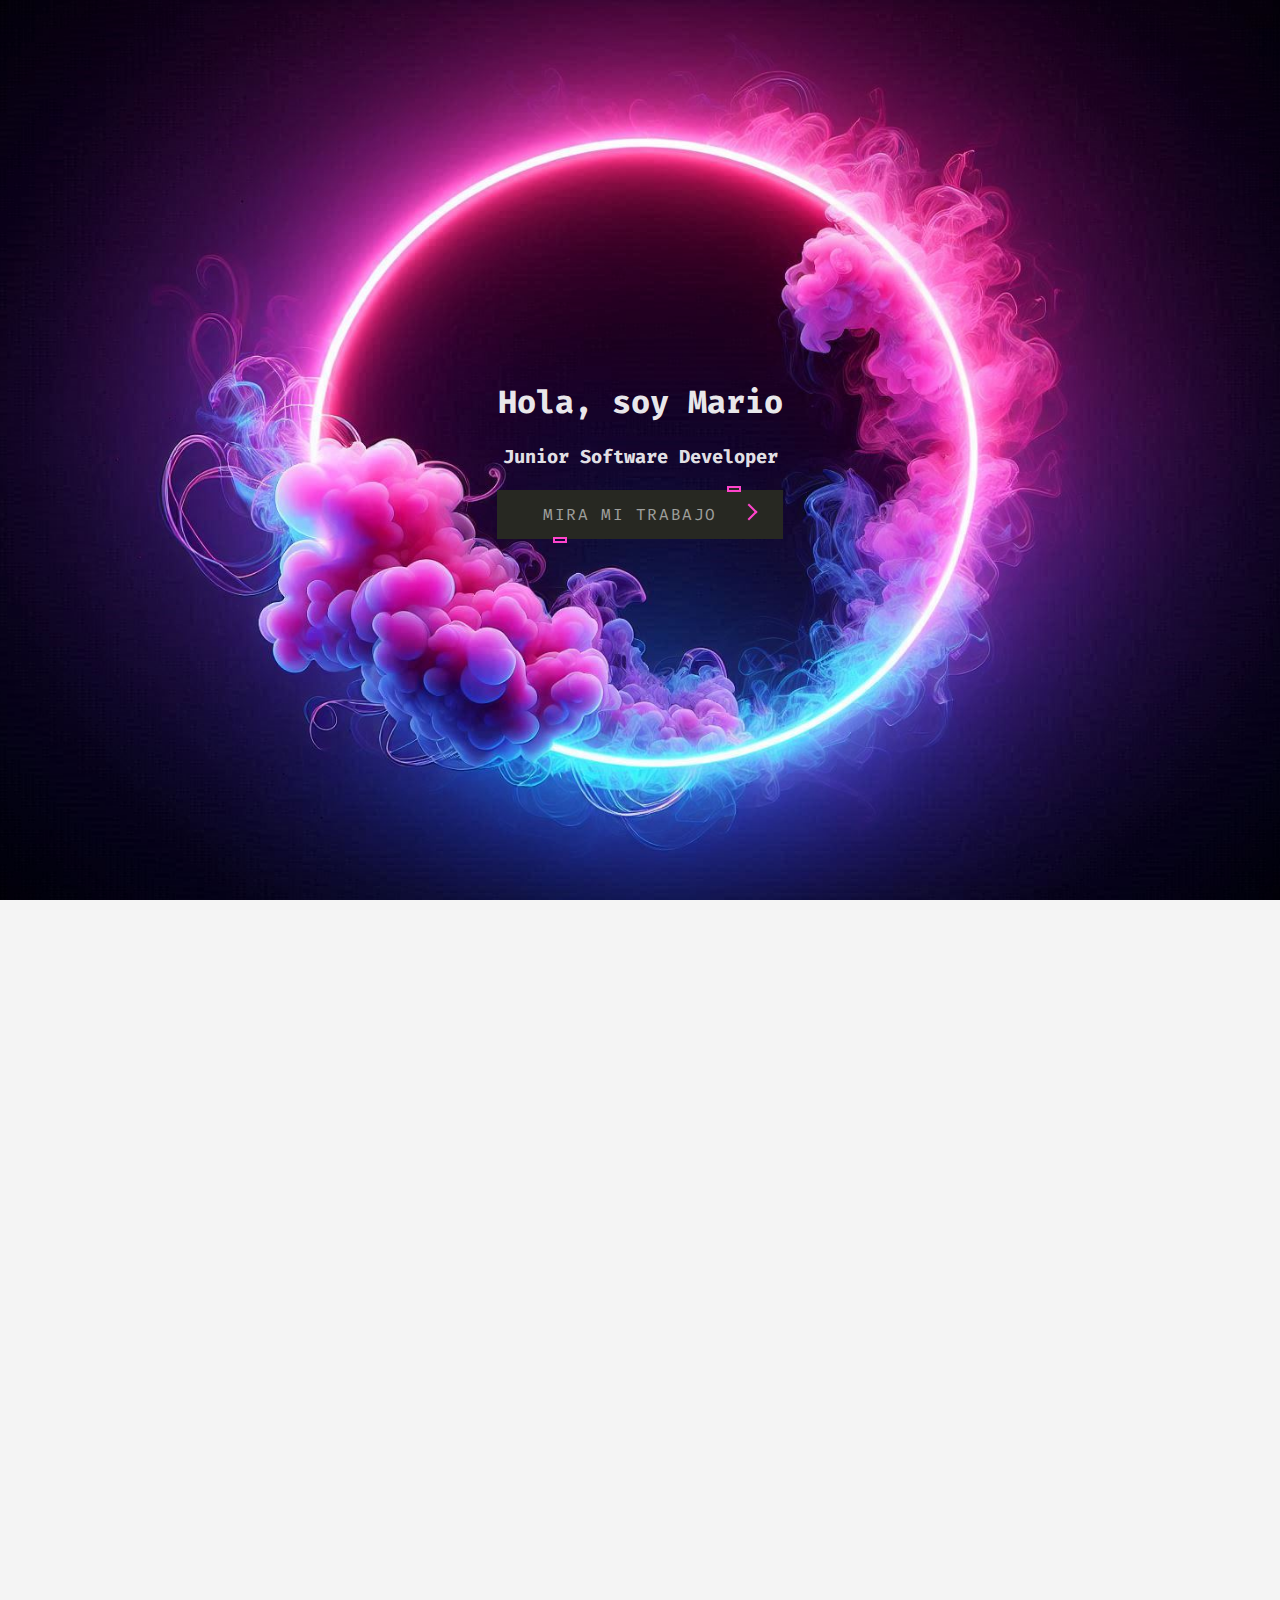
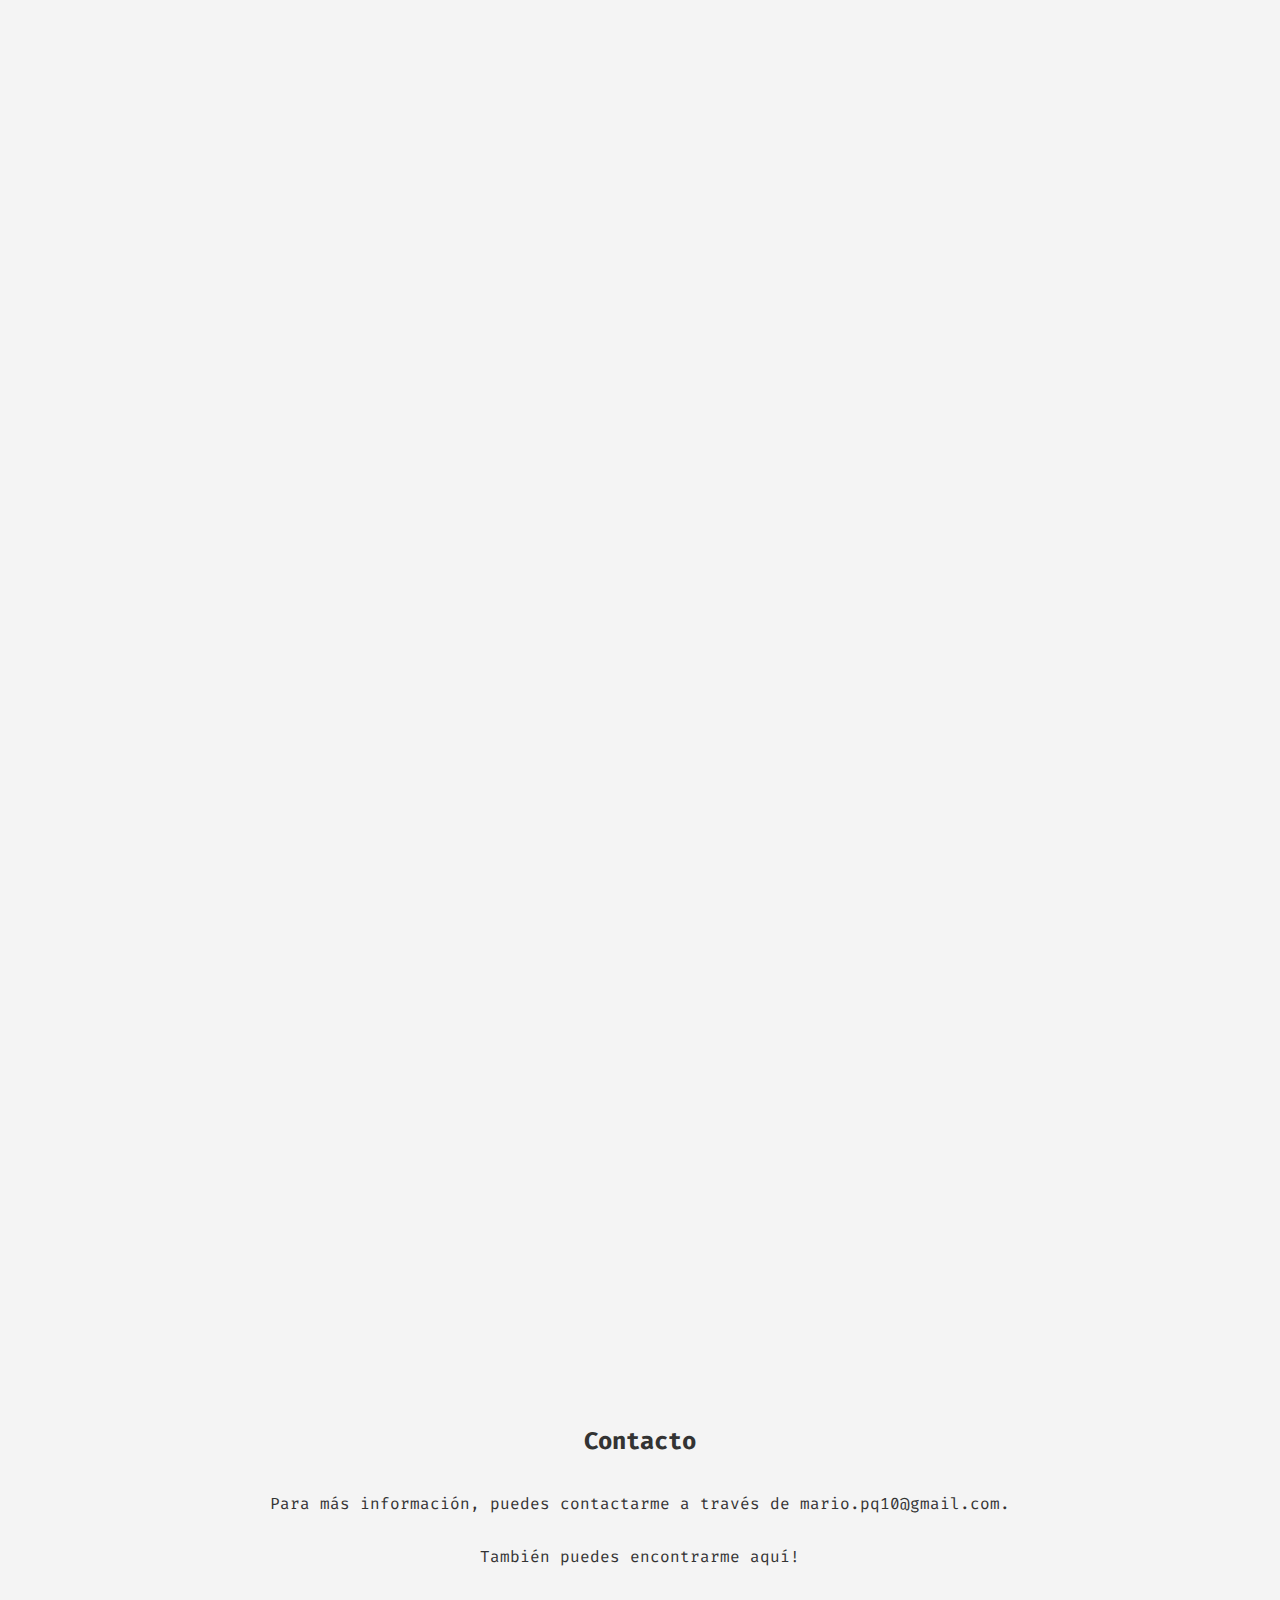
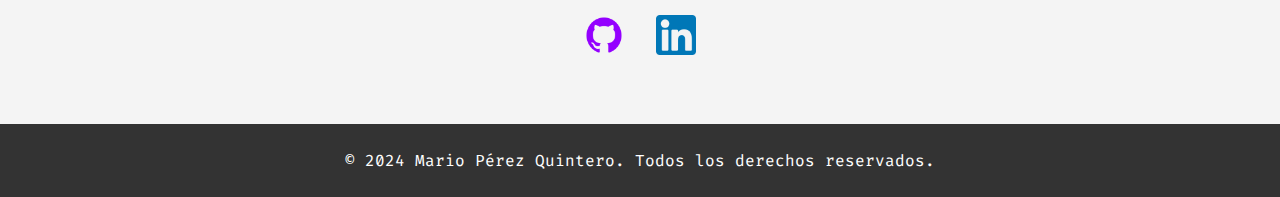
<file: index.html>
<!DOCTYPE html>
<html lang="en">

<head>
    <script async src="https://www.googletagmanager.com/gtag/js?id=G-R037C4QRF4"></script>
<script>
  window.dataLayer = window.dataLayer || [];
  function gtag(){dataLayer.push(arguments);}
  gtag('js', new Date());

  gtag('config', 'G-R037C4QRF4');
</script>
    <meta charset="UTF-8">
    <meta name="viewport" content="width=device-width, initial-scale=1.0">
    <title>Mario</title>
    <link rel="stylesheet" href="estilos.css">
    <link href="https://fonts.googleapis.com/css2?family=Fira+Code:wght@400;500;600&display=swap" rel="stylesheet">
    <link rel="stylesheet" href="https://unpkg.com/swiper/swiper-bundle.min.css">
    <link rel="icon" href="res/favicon.png" type="image/x-icon">
</head>
<body>
    <header id="header" style="display: none;">
        <div class="containerH">
            <nav>
                <ul class="nav-links">
                    <li><a href="#home" data-en="Home" data-es="Inicio"></a></li>
                    <li><a href="#about" data-en="About Me" data-es="Sobre Mí"></a></li>
                    <li><a href="#projects" data-en="Projects" data-es="Proyectos"></a></li>
                    <li><a href="#contact" data-en="Contact" data-es="Contacto"></a></li>
                </ul>
            </nav>
            <div id="language-toggle" class="toggle">
                <div class="toggle-circle"></div>
            </div>
        </div>
    </header>

    <section id="home">
        <div class="background"></div>
        <div class="content container">
            <h1 data-en="Hi, I'm Mario" data-es="Hola, soy Mario" style="color: rgba(255, 255, 255, 0.907);"></h1>
            <h3 data-en="Junior Software developer" data-es="Junior Software Developer"
                style="color: rgba(255, 255, 255, 0.9);">
                </h2>
                <a href="#about">
                    <button class="custom-button" style="--clr:#FF44CC"><span data-en="View my work"
                            data-es="Mira mi trabajo"></span><i></i></button>
                </a>
        </div>
    </section>

    <section id="about">
        <h2 id="section-title" data-en="About Me" data-es="Sobre Mí"></h2>
        <div class="about-container">
            <div class="left-column">
                <div class="profile-image-carousel">
                    <!-- <img src="res/mario1.jpg" alt="Mario" class="profile-image"> -->
                    <img src="res/mario5.jpeg" alt="Mario" class="profile-image">
                    <img src="res/mario6.jpeg" alt="Mario" class="profile-image">
                    <img src="res/mario2.jpg" alt="Mario" class="profile-image">
                    <img src="res/mario3.jpg" alt="Mario" class="profile-image">
                    <img src="res/mario4.jpeg" alt="Mario" class="profile-image">
                    <!-- Agrega más imágenes según sea necesario -->
                </div>
                <p class="description"
                    data-en="I'm a Junior Software Developer with a deep passion for technology, programming, and video games."
                    data-es="Soy Desarrollador de Software Junior con una profunda pasión por la tecnología, la programación y los videojuegos.">
                </p>
            </div>
            <div class="center-column">
                <h3 data-en="Technologies I Use" data-es="Tecnologías que uso"></h3>
                <ul class="tech-list">
                    <li><img src="res/html.png" alt="HTML5"><progress id='p1' value='0' max='100'
                            data-target='80'></progress></li>
                    <li><img src="res/css3.png" alt="CSS3"><progress id='p2' value='0' max='100'
                            data-target='80'></progress></li>
                    <li><img src="res/angular.png" alt="Angular"><progress id='p3' value='0' max='100'
                            data-target='80'></progress></li>
                    <li><img src="res/ionic.png" alt="Ionic"><progress id='p4' value='0' max='100'
                            data-target='75'></progress></li>
                    <li><img src="res/node.png" alt="Node JS"><progress id='p5' value='0' max='100'
                            data-target='70'></progress></li>
                    <li><img src="res/ts.png" alt="TypeScript"><progress id='p6' value='0' max='100'
                            data-target='70'></progress></li>
                    <li><img src="res/react.png" alt="React"><progress id='p7' value='0' max='100'
                            data-target='60'></progress></li>
                    <li><img src="res/java.png" alt="Java"><progress id='p8' value='0' max='100'
                            data-target='60'></progress></li>
                </ul>
            </div>
        </div>
    </section>

    <section id="projects">
        <div class="container">
            <h2 id="section-title" data-en="Projects" data-es="Proyectos" style="color: rgba(0, 0, 0, 0.695);">
            </h2>
            <!-- Swiper -->
            <div class="swiper-container">
                <div class="swiper-wrapper">
                    <div class="swiper-slide">
                        <div class="project">
                            <h3 class="project-title">Farmamálaga</h3>
                            <div class="project-gallery">
                                <img src="res/farma1.png" alt="Farmamálaga Image 1">
                                <img src="res/farma2.png" alt="Farmamálaga Image 2">
                                <img src="res/farma4.png" alt="Farmamálaga Image 4">
                                <img src="res/farma5.png" alt="Farmamálaga Image 5">
                            </div>
                            <div id="project-description">
                                <p class="project-description" data-en="Ionic Project"
                                    data-es="Proyecto de Ionic, gestiona las comunicaciones entre Laboratorio Farmacéutico y Farmacia, los cuales emiten pedidos al Laboratorio.">
                                </p>
                            </div>
                            <div class="modal-btn btn-three">
                                <span>+ info</span>
                            </div>
                        </div>
                    </div>
                    <div class="swiper-slide">
                        <div class="project">
                            <h3 class="project-title">FilmApp</h3>
                            <div class="project-gallery">
                                <img src="res/filmapp.PNG" alt="Farmamálaga Image 1">

                            </div>
                            <div id="project-description">
                                <p class="project-description" data-en="Angular Project based in IMDB"
                                    data-es="Primer proyecto de Angular, se conecta a una Api de TMDB, de la cual sacamos las peliculas. Conecta a una base de datos Mysql a través de php, se genera un token e iniciamos sesión.">
                                </p>
                            </div>

                        </div>
                    </div>
                    <div class="swiper-slide">
                        <div class="project">
                            <h3 class="project-title">AppTorremolinos</h3>
                            <div class="project-gallery">
                                <img src="res/django1.PNG" alt="Farmamálaga Image 1">
                                <img src="res/django2.PNG" alt="Farmamálaga Image 2">
                                <img src="res/django3.PNG" alt="Farmamálaga Image 4">
                                <img src="res/django4.PNG" alt="Farmamálaga Image 5">
                            </div>
                            <div id="project-description">
                                <p class="description" data-en="
                            Django project that manages the data of a sports center"
                                    data-es="Proyecto Django que gestiona los datos de un polideportivo."></p>
                            </div>

                        </div>
                    </div>

                    <!-- Añade más proyectos como swiper-slide según sea necesario -->
                </div>
                <!-- Controles de navegación -->
                <div class="swiper-button-next" style="color: #a34caf"><img src="res/arrow.png"> </div>
                <div class="swiper-button-prev" style="color: #a34caf"> <img src="res/arrow.png"> </div>
                <div id="myModal" class="modal">
                    <div class="modal-content">
                      <span class="close" style="cursor: pointer;">&times;</span>
                      <h2 data-en="
                      Information"
                              data-es="Información"></h2>
                      <p class="project-description" data-en="This project use Firebase as realtime database to change the state of the pharmacy contract also MySql database to save the users data, like contracts, images, petitions..."
                              data-es="Este proyecto usa Firebase como realtime database para cambiar el estado del contrato, tambien usa una base de datos Mysql para guardar datos de usuario como los contratos, imagenes, solicitudes..."></p>
                      <p data-en="Click here to see a short display." data-es="Clica aquí para ver una breve presentación."></p>
                      <button id="downloadBtn" data-en="See display." data-es="Ir al archivo"></button>
                    </div>
                  </div>
            </div>
        </div>
    </section>

    <section id="contact">
        <div class="contact-container">
            <h2 id="contact-title" data-en="Contact" data-es="Contacto"></h2>
            <p data-en="For more information, you can contact me at mario.pq10@gmail.com."
                data-es="Para más información, puedes contactarme a través de mario.pq10@gmail.com."></p>
            <p data-en="You can also find me here!"
                data-es="También puedes encontrarme aquí!"></p>
                <div class="icon-container">
                    <a href="https://github.com/Mariopq10" class="icon-link">
                        <img class="icon" src="res/git.png" alt="GitHub">
                    </a>
                    <a href="https://www.linkedin.com/in/mario-pérez-quintero-986405238" class="icon-link">
                        <img class="icon" src="res/linkedin2.png" alt="LinkedIn">
                    </a>
                </div>

                
        </div>
    </section>

    <footer>
        <div class="container">
            <p data-en="&copy; 2024 Mario Pérez Quintero. All rights reserved."
                data-es="&copy; 2024 Mario Pérez Quintero. Todos los derechos reservados."></p>
        </div>
    </footer>

    <script src="file.js"></script>
    <script src="https://unpkg.com/swiper/swiper-bundle.min.js"></script>
    <script>
        document.addEventListener('DOMContentLoaded', function () {
            var swiper = new Swiper('.swiper-container', {
                navigation: {
                    nextEl: '.swiper-button-next',
                    prevEl: '.swiper-button-prev',
                },
                loop: true, // Opcional: Hace que el slider sea infinito
            });
        });
    </script>
</body>

</html>
</file>
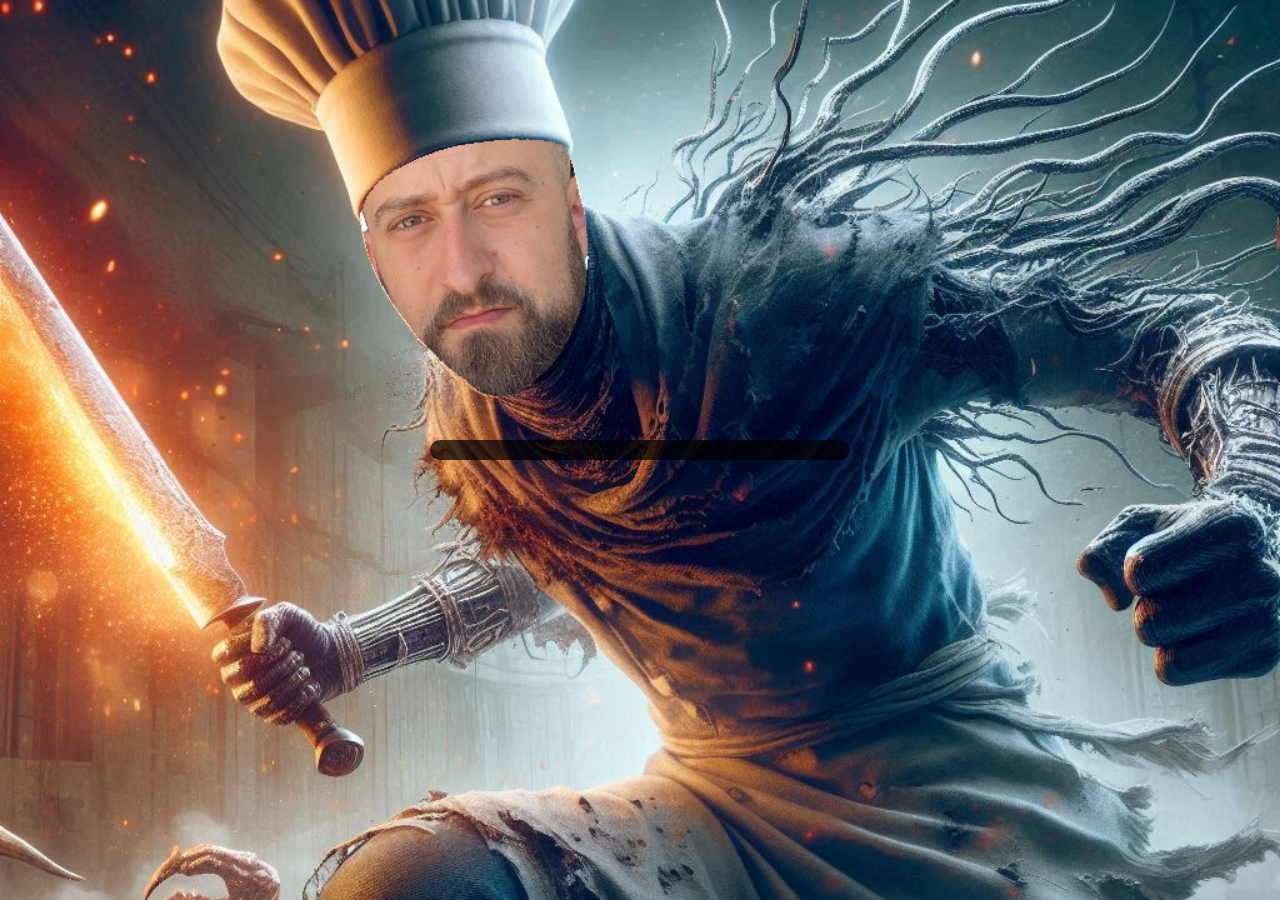
<file: pinipon/index.html>
<!DOCTYPE html>
<html lang="es">
<head>
    <meta charset="UTF-8">
    <meta name="viewport" content="width=device-width, initial-scale=1.0">
    <title>PiniTV</title>
    <style>
        body {
            margin: 0;
            padding: 0;
            display: flex;
            justify-content: center;
            align-items: center;
            height: 100vh;
            background: url('pini.png') no-repeat center center fixed;
            background-size: cover;
            font-family: Arial, sans-serif;
            overflow: hidden; /* Para evitar el desplazamiento en móviles */
        }
        #contador {
            text-align: center;
            font-size: 1.5rem;
            background: rgba(0, 0, 0, 0.7); /* Fondo semitransparente */
            color: white;
            padding: 10px;
            border-radius: 10px;
            cursor: pointer;
            width: 90%; /* Ajuste de ancho para móviles */
            max-width: 400px;
        }
        /* Estilo del modal */
        .modal {
            display: none; /* Oculto por defecto */
            position: fixed;
            z-index: 1;
            left: 0;
            top: 0;
            width: 100%;
            height: 100%;
            overflow: auto;
            background-color: rgba(0, 0, 0, 0.8); /* Fondo semitransparente */
            justify-content: center;
            align-items: center;
        }
        .modal-content {
            background-color: #fefefe;
            margin: auto;
            padding: 20px;
            border: 1px solid #888;
            width: 80%;
            max-width: 300px; /* Ajuste de ancho para móviles */
            text-align: center;
            border-radius: 10px;
            box-sizing: border-box;
        }
        .close {
            color: #aaa;
            float: right;
            font-size: 24px; /* Tamaño reducido para móviles */
            font-weight: bold;
        }
        .close:hover,
        .close:focus {
            color: black;
            text-decoration: none;
            cursor: pointer;
        }
    </style>
</head>
<body>
    <div id="contador"></div>

    <!-- Modal -->
    <div id="miModal" class="modal">
        <div class="modal-content">
            <span class="close">&times;</span>
            <p>El tiempo corre pinillo, espabila SinLuz.</p>
        </div>
    </div>

    <!-- Audio -->
    <audio id="pinisong" src="pinisong2.mp3" preload="auto"></audio>

    <script>
        function iniciarContador() {
            const fechaObjetivo = new Date('2024-06-21T12:00:00').getTime();
            const contadorElemento = document.getElementById('contador');

            function actualizarContador() {
                const ahora = new Date().getTime();
                const diferencia = fechaObjetivo - ahora;

                const dias = Math.floor(diferencia / (1000 * 60 * 60 * 24));
                const horas = Math.floor((diferencia % (1000 * 60 * 60 * 24)) / (1000 * 60 * 60));
                const minutos = Math.floor((diferencia % (1000 * 60 * 60)) / (1000 * 60));
                const segundos = Math.floor((diferencia % (1000 * 60)) / 1000);

                if (diferencia > 0) {
                    contadorElemento.innerHTML = `${dias}d ${horas}h ${minutos}m ${segundos}s`;
                } else {
                    clearInterval(intervalo);
                    contadorElemento.innerHTML = "¡Ha llegado el día!";
                }
            }

            const intervalo = setInterval(actualizarContador, 1000);
        }

        // Función para mostrar el modal y reproducir el audio
        function mostrarModal() {
            const modal = document.getElementById('miModal');
            modal.style.display = 'flex';
            reproducirAudio();
        }

        // Función para cerrar el modal
        function cerrarModal() {
            const modal = document.getElementById('miModal');
            modal.style.display = 'none';
            pararAudio();
        }

        // Función para reproducir el audio
        function reproducirAudio() {
            const audio = document.getElementById('pinisong');
            audio.play();
        }

        // Función para parar el audio
        function pararAudio() {
            const audio = document.getElementById('pinisong');
            audio.pause();
            audio.currentTime = 0; // Reiniciar el audio al principio
        }

        // Event listener para mostrar el modal al hacer clic en el contador
        document.getElementById('contador').addEventListener('click', mostrarModal);

        // Event listener para cerrar el modal al hacer clic en el botón de cierre
        document.querySelector('.close').addEventListener('click', cerrarModal);

        // Event listener para cerrar el modal al hacer clic fuera de la caja del modal
        window.addEventListener('click', function(event) {
            const modal = document.getElementById('miModal');
            if (event.target == modal) {
                cerrarModal();
            }
        });

        iniciarContador();
    </script>
</body>
</html>
</file>
<file: estilos.css>
/* General Styles */
:root {
  --swiper-theme-color: #ca00ff
}

body {
  font-family: 'Fira Code', monospace;
  margin: 0;
  padding: 0;
  background-color: #f4f4f4;
  color: #333;
  overflow-x: hidden;
}

/* Header Styles */
#header {
  display: none;
  /* Inicialmente oculto */
}

/* Estilo sticky del header */
#header.sticky {
  position: fixed;
  top: 0;
  left: 0;
  width: 100%;
  background-color: #000000;
  /* Fondo blanco */
  box-shadow: 0 2px 5px rgba(0, 0, 0, 0.1);
  /* Sombra suave */
  z-index: 1000;
  /* Asegura que esté por encima de otros elementos */
  display: flex;
  justify-content: space-between;
  align-items: center;
  padding: 10px 20px;
  /* Espaciado interior */
  transition: background-color 0.5s ease, box-shadow 0.3s ease;
  /* Transiciones suaves */
}

.container {
  justify-content: space-between;
  align-items: center;
}

.containerH {
  width: 80%;
  display: flex;
  justify-content: space-between;
  align-items: center;
}

.logo a {
  color: white;
  font-size: 24px;
  text-decoration: none;
}

/* Navigation Styles */
nav ul {
  list-style: none;
  padding: 0;
  margin: 0;
  display: flex;
  justify-content: center;
  align-items: center;
}

nav ul li {
  margin-left: 20px;
}

nav ul li a {
  color: white;
  text-decoration: none;
  font-size: 18px;
}

/* Diseño sticky navbar */
.nav-links {
  list-style: none;
  display: flex;
  margin: 0;
  padding: 0;
}

.nav-links li {
  margin-right: 20px;
}

.nav-links a {
  text-decoration: none;
  color: #ffffff9f;
  /* Color de texto */
  transition: color 0.3s ease;
  /* Transición de color suave */
}

.nav-links a:hover {
  color: #FF44CC;
  /* Color al pasar el ratón */
}

/* Fin sticky navbar */

#language-toggle {
  width: 60px;
  height: 30px;
  background-color: #ddd;
  border-radius: 30px;
  position: relative;
  cursor: pointer;
  transition: background-color 0.3s;
  margin-left: auto;
}

.toggle {
  cursor: pointer;
}

.toggle-circle {
  width: 28px;
  height: 28px;
  background-size: cover;
  border-radius: 50%;
  position: absolute;
  top: 1px;
  left: 1px;
  transition: left 0.3s, background-image 0.3s;
}

.flag-es {
  background-image: url('https://upload.wikimedia.org/wikipedia/commons/9/9a/Flag_of_Spain.svg');
}

.flag-uk {
  background-image: url('https://upload.wikimedia.org/wikipedia/en/a/ae/Flag_of_the_United_Kingdom.svg');
}

/* Section Styles */


section:nth-child(even) {
  background-color: #fff;
}

section:nth-child(odd) {
  background-color: #f4f4f4;
}

#section-title {
  text-align: center;
  font-size: 2rem;
  margin-top: 5rem;
  opacity: 0;
  transition: opacity 1s ease-in-out;
}

#section-title.visible {
  opacity: 1;
}

/* Footer Styles */
footer {
  background-color: #333;
  color: white;
  text-align: center;
  display: flex;
  justify-content: center;
  padding: 10px 0;
  position: relative;
  width: 100%;
}

/* Smooth Scroll */
html {
  scroll-behavior: smooth;
}


/*Home*/
#home {
  position: relative;
  overflow: hidden;
  height: 100vh;
  display: flex;
  justify-content: center;
  align-items: center;
  flex-direction: column;
  text-align: center;
  padding: 2em;
  box-sizing: border-box;
}

#home .background {
  position: absolute;
  top: 0;
  left: 0;
  width: 100vw;
  height: 100vh;
  background: url('res/fondo3.jpeg') center center / cover no-repeat;
  animation: moveBackground 20s linear infinite;
}

#home .content {
  position: relative;
  z-index: 1;
}

/*Fin Home*/

/* Neon button */
.custom-button {
  position: relative;
  background: #44444400;
  color: #ffffff91;
  font-family: 'Fira Code', monospace;
  text-transform: uppercase;
  border: none;
  letter-spacing: 0.1rem;
  font-size: 1rem;
  padding: 1rem 3rem;
  transition: 0.7s;
  cursor: pointer;
}

.custom-button:hover {
  letter-spacing: 0.2rem;
  padding: 1.1rem 3.1rem;
  background: #FF44CC;
  color: #FF44CC;
  /* box-shadow: 0 0 35px var(--clr); */
  animation: box 3s infinite;
}

.custom-button::before {
  content: "";
  position: absolute;
  inset: 2px;
  background: #272822;
}

.custom-button span {
  position: relative;
  z-index: 1;
  margin-right: 20px;
  /* Space for the arrow */
}

.custom-button i {
  position: absolute;
  inset: 0;
  display: block;
}

.custom-button i::before {
  content: "";
  position: absolute;
  width: 10px;
  height: 2px;
  left: 80%;
  top: -2px;
  border: 2px solid #FF44CC;
  background: #272822;
  transition: 0.7s;
}

.custom-button:hover i::before {
  width: 15px;
  left: 20%;
  animation: move 3s infinite;
}

.custom-button i::after {
  content: "";
  position: absolute;
  width: 10px;
  height: 2px;
  left: 20%;
  bottom: -2px;
  border: 2px solid #FF44CC;
  background: #27282200;
  transition: 0.7s;
}

.custom-button:hover i::after {
  width: 15px;
  left: 80%;
  animation: move 3s infinite;
}

.custom-button::after {
  content: "";
  display: inline-block;
  width: 10px;
  height: 10px;
  position: absolute;
  right: 30px;
  /* Position the arrow to the right of the text */
  top: 18px;
  border-left: 2px solid #FF44CC;
  border-bottom: 2px solid #FF44CC;
  transform: rotate(225deg);
  transition: transform 0.3s;
}

.custom-button:hover::after {
  transform: rotate(315deg);
}



@keyframes move {
  0% {
    transform: translateX(0);
  }

  50% {
    transform: translateX(5px);
  }

  100% {
    transform: translateX(0);
  }
}

@keyframes box {
  0% {
    box-shadow: #27272c;
  }

  50% {
    box-shadow: 0 0 25px var(--clr);
  }

  100% {
    box-shadow: #27272c;
  }
}

/*INICIO ABOUT*/
#about {
  opacity: 0;
  transform: translateY(20px);
  transition: opacity 1s ease-in-out, transform 1s ease-in-out;
  display: flex;
  flex-direction: column;
  align-items: center;
  padding: 2em;
  box-sizing: border-box;
  justify-content: center;

}

#about.visible {
  opacity: 1;
  transform: translateY(0);
}


.left-column {
  flex: 1;
  text-align: center;
  padding: 20px;
  display: flex;
  flex-direction: column;
  justify-content: center;
  align-items: center;
  /* Ajusta el padding según sea necesario */
  box-sizing: border-box;
  /* Asegura que el padding no afecte el tamaño total */
}

.description {
  font-size: 1rem;
  max-width: 15em;
  color: #666;
}

.center-column {
  flex: 2;
  text-align: center;
  padding: 20px;
  /* Ajusta el padding según sea necesario */
  box-sizing: border-box;
  /* Asegura que el padding no afecte el tamaño total */
  display: flex;
  flex-direction: column;
  align-items: center;
}

.tech-list {
  list-style: none;
  padding: 0;
  display: flex;
  flex-direction: column;
  /* Ajusta el wrap según sea necesario */
  justify-content: center;

}

.tech-list li {
  margin: 0.1em;
  display: flex;
  flex-direction: row;

  justify-content: space-between;
  align-items: center;
}

.tech-list img {
  max-width: max-content;
  height: 50px;
  transition: height 0.5s ease-in-out, transform 0.5s ease-in-out;
}

.tech-list img:hover {
  transform: scale(1.15);
  transition: 0.5s ease-in-out;
}

progress {
  -webkit-appearance: none;
  appearance: none;
  width: 10em;
  height: 1em;
  border-radius: 10px;
  overflow: hidden;
  margin-top: 0.5rem;
  margin-left: 2em;
}

progress::-webkit-progress-bar {
  background-color: #e0e0e0;
}

progress::-webkit-progress-value {
  background-color: #a34caf;
  border-radius: 10px;
}

/*FIN ABOUT*/

/* INICIO PROJECTS*/
#projects {
  opacity: 0;
  transform: translateY(20px);
  transition: opacity 1s ease-in-out, transform 1s ease-in-out;
  align-items: center;
  padding: 2em;
  box-sizing: border-box;
  justify-content: center;
}

#projects.visible {
  opacity: 1;
  transform: translateY(0);
}
.project{
  display: flex;
  flex-direction: column;
  justify-content: center;
  align-items: center;
}
#project-description{
  display: flex;
  justify-content: center;
  align-items: center;
}

.project-title {
  text-align: center;
}
.project-gallery {
  display: flex;
  gap: 1em;
  margin: 1em 0;
}

.project-gallery img {
  width: 20em;
  height: auto;
  border-radius: 5px;
  box-shadow: 0 2px 5px rgba(0, 0, 0, 0.2);
  transition: 0.3s ease-in-out;
}

.project-gallery img:hover {
  transform: scale(1.3) ;
  transition: 0.3s ease-in-out;
  z-index: 4;
  }

.project-description{
  text-align: center;
  max-width: 25em;
}

.modal{
  display: none; /* Ocultar el modal por defecto */
  position: fixed; /* Posición fija para cubrir toda la pantalla */
  top: 0;
  left: 0;
  width: 100%;
  height: 100%;
  background-color: rgba(0, 0, 0, 0.5); /* Fondo semi-transparente */
  z-index: 1000; /* Z-index alto para estar por encima de otros elementos */
  justify-content: center;
  align-items: center;
}
.modal-content {
  background-color: white;
  padding: 20px;
  border-radius: 5px;
  box-shadow: 0 0 10px rgba(0, 0, 0, 0.1);
  max-width: 80%; /* Máximo ancho del contenido del modal */
  text-align: center;
}

.modal-btn {
  padding: 10px 20px;
  background-color: #007bff;
  color: white;
  border: none;
  border-radius: 4px;
  cursor: pointer;
}
/* FIN PROJECTS*/

/* IMAGEN DEL PERFIL*/
.profile-image {
  width: 100%;
  max-width: 20em;
  border-radius: 50%;
  margin-bottom: 1rem;
  border: 5px solid #a34caf;
  box-shadow: 0 4px 8px rgba(151, 132, 132, 0.1);
  transition: transform 0.3s ease-in-out, box-shadow 0.3s ease-in-out;
}



.profile-image-carousel {
  display: flex;
  justify-content: center;
  /* Centra horizontalmente las imágenes */
  align-items: center;
  /* Centra verticalmente las imágenes */
  max-width: 100%;
  /* Ajusta el tamaño máximo del carrusel */
  overflow: hidden;
  /* Oculta el desbordamiento de las imágenes */
}

.profile-image-carousel img {
  width: 14em;
  /* Las imágenes ocupan el 100% del ancho del contenedor */
  height: 14em;
  /* La altura se ajusta automáticamente según el ancho */
  object-fit: cover;
  /* Ajusta el tamaño de la imagen manteniendo la proporción y recortando si es necesario */
  display: none;
  /* Oculta todas las imágenes por defecto */
}

.profile-image-carousel img:first-child {
  display: block;

}

/*FIN IMAGEN PERFIL*/
#contact{
  height: max-content;
  align-items: center;
  padding: 2em;
  box-sizing: border-box;
justify-content: center;
display: flex;
}

.contact-title{
  text-align:  center;
}

/*INICIO CONTACTO*/
.contact-container{
  display: flex;
  flex-direction: column;
  justify-content: center;
  align-items: center;
}

.icon-container{
  display:flex;
  margin: 1em;
}

.icon{
  margin: 1em;
  width: 2.5em;
  cursor: pointer;


}


/*FIN CONTACTO*/


/* Swiper js*/
.swiper-container {
  position: relative;
}

.swiper-button-next,
.swiper-button-prev {
  position: absolute;
  cursor: pointer;
  transition: 0.5s ease-in-out;
}

.swiper-button-next:hover,
.swiper-button-prev:hover {
  transition: 0.5s ease-in-out;
  transform: scale(1.3);
}

.swiper-button-next img,
.swiper-button-prev img {
  height: 50px;
}

.swiper-button-prev img {
  transform: rotateY(180deg);
}

.swiper-pagination {
  bottom: 10px;
  text-align: center;
}

#projects .swiper-container {
  width: 100%;
  height: 100%;
}

.swiper-slide {
  display: flex !important;
  justify-content: center;
  align-items: center;
  flex-direction: column;
}

.swiper-button-next::after,
.swiper-button-prev::after {
  content: "";
  display: none;

}

/* Fin SWIPER JS*/


/*INICIO INFO BUTTON*/
.modal-btn {
  line-height: 50px;
  height: 50px;
  text-align: center;
  width: 250px;
  cursor: pointer;
  background-color: #128016;
}

.btn-three {
  color: #FFF;
  transition: all 0.5s;
  position: relative;
}
.btn-three::before {
  content: '';
  position: absolute;
  top: 0;
  left: 0;
  width: 100%;
  height: 100%;
  z-index: 1;
  background-color: rgba(255,255,255,0.1);
  transition: all 0.3s;
}
.btn-three:hover::before {
  opacity: 0 ;
  transform: scale(0.5,0.5);
}
.btn-three::after {
  content: '';
  position: absolute;
  top: 0;
  left: 0;
  width: 100%;
  height: 100%;
  z-index: 1;
  opacity: 0;
  transition: all 0.3s;
  border: 1px solid rgba(255,255,255,0.5);
  transform: scale(1.2,1.2);
}
.btn-three:hover::after {
  opacity: 1;
  transform: scale(1,1);
}
/*FIN INFO BUTTON*/






/* Responsive Design */
@media (max-width: 1350px) {
  .project-gallery img {
    width: 15em;
    height: auto;
    border-radius: 5px;
    box-shadow: 0 2px 5px rgba(0, 0, 0, 0.2);
    transition: 0.3s ease-in-out;
  }

}

@media (max-width: 1020px) {
  .project-gallery img {
    width: 10em;
    height: auto;
    border-radius: 5px;
    box-shadow: 0 2px 5px rgba(0, 0, 0, 0.2);
    transition: 0.3s ease-in-out;
  }
  .modal-btn {
    width: 175px;
  }



}




@media (max-width: 768px) {

  header {
    height: 2.5em
  }

  .description {
    font-size: 0.75rem;
    color: #666;
  }

  #language-toggle {
    left: 2em;
    bottom: 0.3em;
    background-color: #ddd;
    border-radius: 30px;
    position: relative;
    cursor: pointer;
    transition: background-color 0.3s;
    margin-left: auto;
  }

  .nav-links {
    flex-direction: row;
    /* Distribución vertical de los enlaces */
    text-align: center;
    /* Centrar texto */
  }

  .nav-links li {
    margin: 10px 5px;
    /* Espaciado entre los elementos de la lista */
  }

  .nav-links li a {
    font-size: 0.9em;
  }

  .toggle {
    margin-top: 10px;
    /* Espaciado superior del toggle */
  }

  .tech-list img {
    max-width: 1.8em;
    height: 1.8em;
  }

  .tech-list li {
    margin: 0.2em;
    display: flex;
    justify-content: end;
  }

  .profile-image-carousel img {
    width: 7em;
    /* Las imágenes ocupan el 100% del ancho del contenedor */
    height: 7em;
    /* La altura se ajusta automáticamente según el ancho */
  }

  progress {
    -webkit-appearance: none;
    appearance: none;
    width: 8em;
    height: 0.7em;
    border-radius: 10px;
    overflow: hidden;
    margin-top: 0.2em;
    margin-left: 1em;
  }

  .custom-button {
    position: relative;
    font-family: 'Fira Code', monospace;
    background: #44444400;
    color: #ffffff91;
    text-decoration: none;
    text-transform: uppercase;
    border: none;
    letter-spacing: 0.1rem;
    font-size: 0.75rem;
    padding: 1rem 3rem;
    transition: 0.7s;
    cursor: pointer;
  }

  .project-gallery img {
    width: 8em;
    height: auto;
    border-radius: 5px;
    box-shadow: 0 2px 5px rgba(0, 0, 0, 0.2);
  }
  .project-gallery img:hover {
    transform: scale(1.3) ;
    transition: 0.3s ease-in-out;
    }
  

  .project-gallery {
    display: flex;
    flex-direction: column;
    columns: 2;
  }

.project-description{
  width: 15em;
}

  footer {
    font-size: 0.7em;
  }
}
</file>
